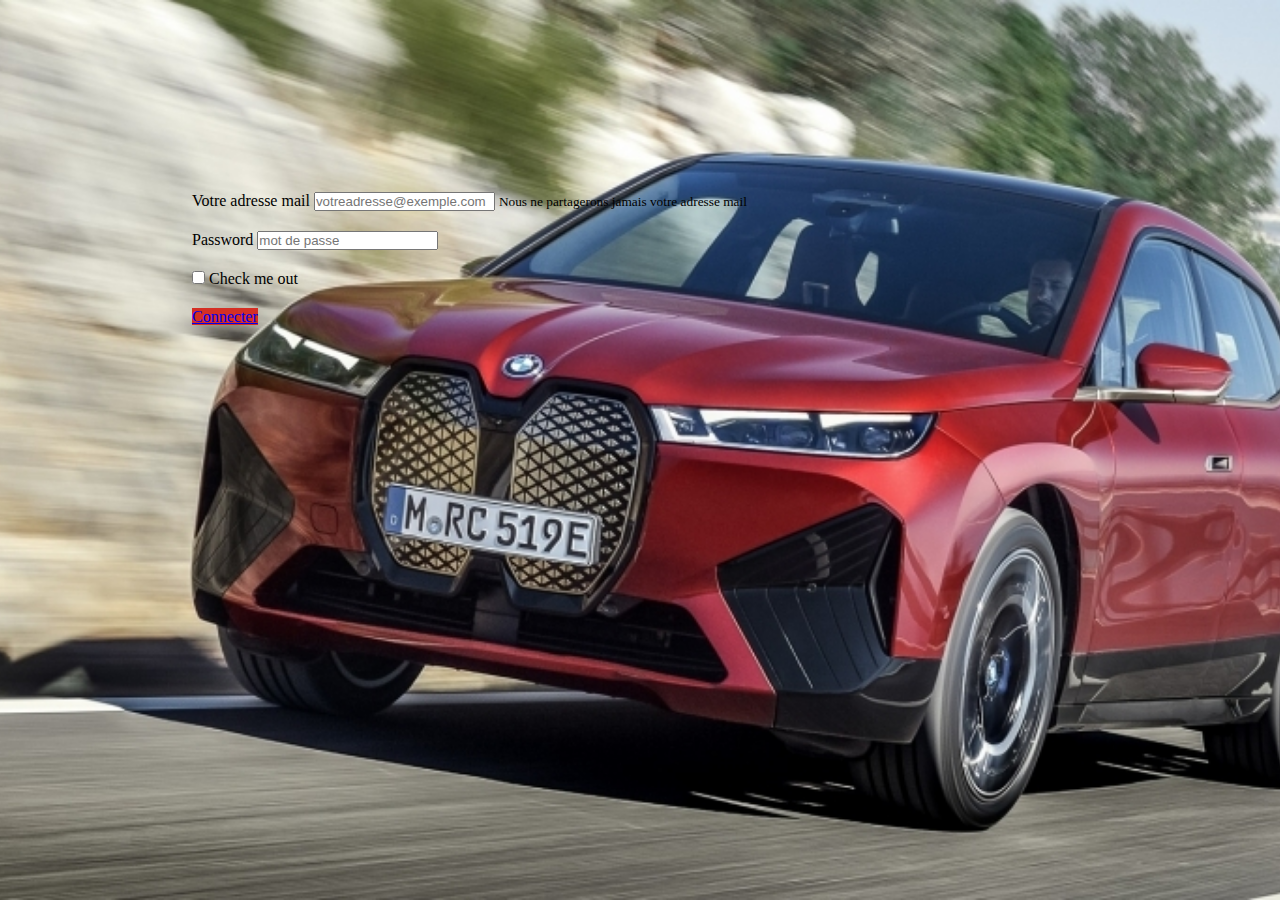
<file: login.html>
<!DOCTYPE html>
<html lang="en">
<head>
    <meta charset="UTF-8">
    <meta name="viewport" content="width=device-width, initial-scale=1.0">
    <title>Document</title>
    <!-- CSS STYLE -->
    <link rel="stylesheet" href="css/login.css">
    <!-- BOOSTRAP LINK -->
    <link href="https://cdn.jsdelivr.net/npm/bootstrap@5.3.0/dist/css/bootstrap.min.css" 
    rel="stylesheet" 
    integrity="sha384-9ndCyUaIbzAi2FUVXJi0CjmCapSmO7SnpJef0486qhLnuZ2cdeRhO02iuK6FUUVM" 
    crossorigin="anonymous">
</head>
<body>

    <form action="" method="post">
    <div class="form-group">
<!--    <?php
    if(isset($erreur)){
       echo "<p class='Erreur'>".$erreur."</p>";
    }
    ?>  -->

        <label for="exampleInputEmail1">Votre adresse mail</label>
        <input type="email" class="form-control"  aria-describedby="emailHelp" name="user" placeholder="votreadresse@exemple.com">
        <small id="emailHelp" class="form-text text-muted">Nous ne partagerons jamais votre adresse mail</small>
        </div>
        <div class="form-group">
          <label for="exampleInputPassword1">Password</label>
          <input type="password" class="form-control"   name="mdp" placeholder="mot de passe">
        </div>
        <div class="form-check">
          <input type="checkbox" class="form-check-input" id="exampleCheck1">
          <label class="form-check-label" for="exampleCheck1">Check me out</label>
        </div>
        <a href="bienvenue.php" class="  text-white text-decoration-none px-3 py-1  rounded-4" style="background-color: var(--main-color);"> Connecter</a>
      </form>
</body>
</html>
</file>
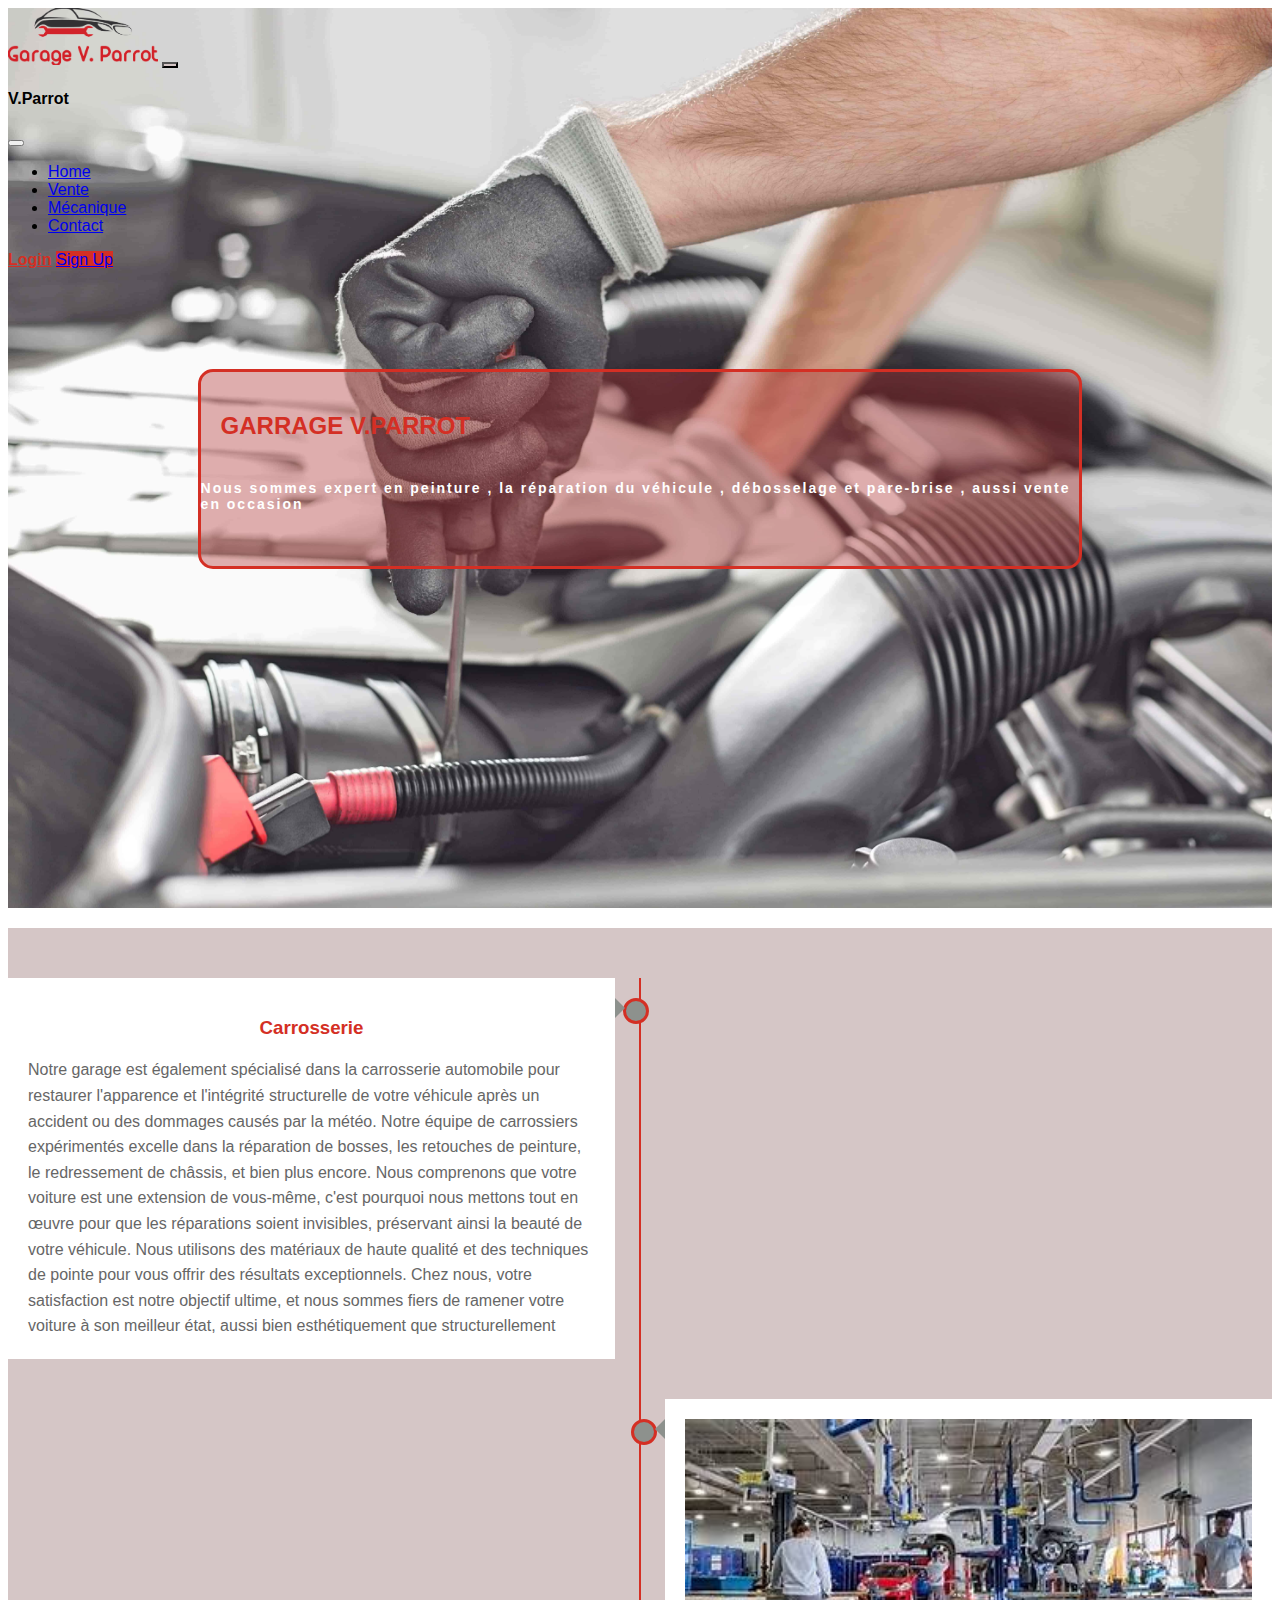
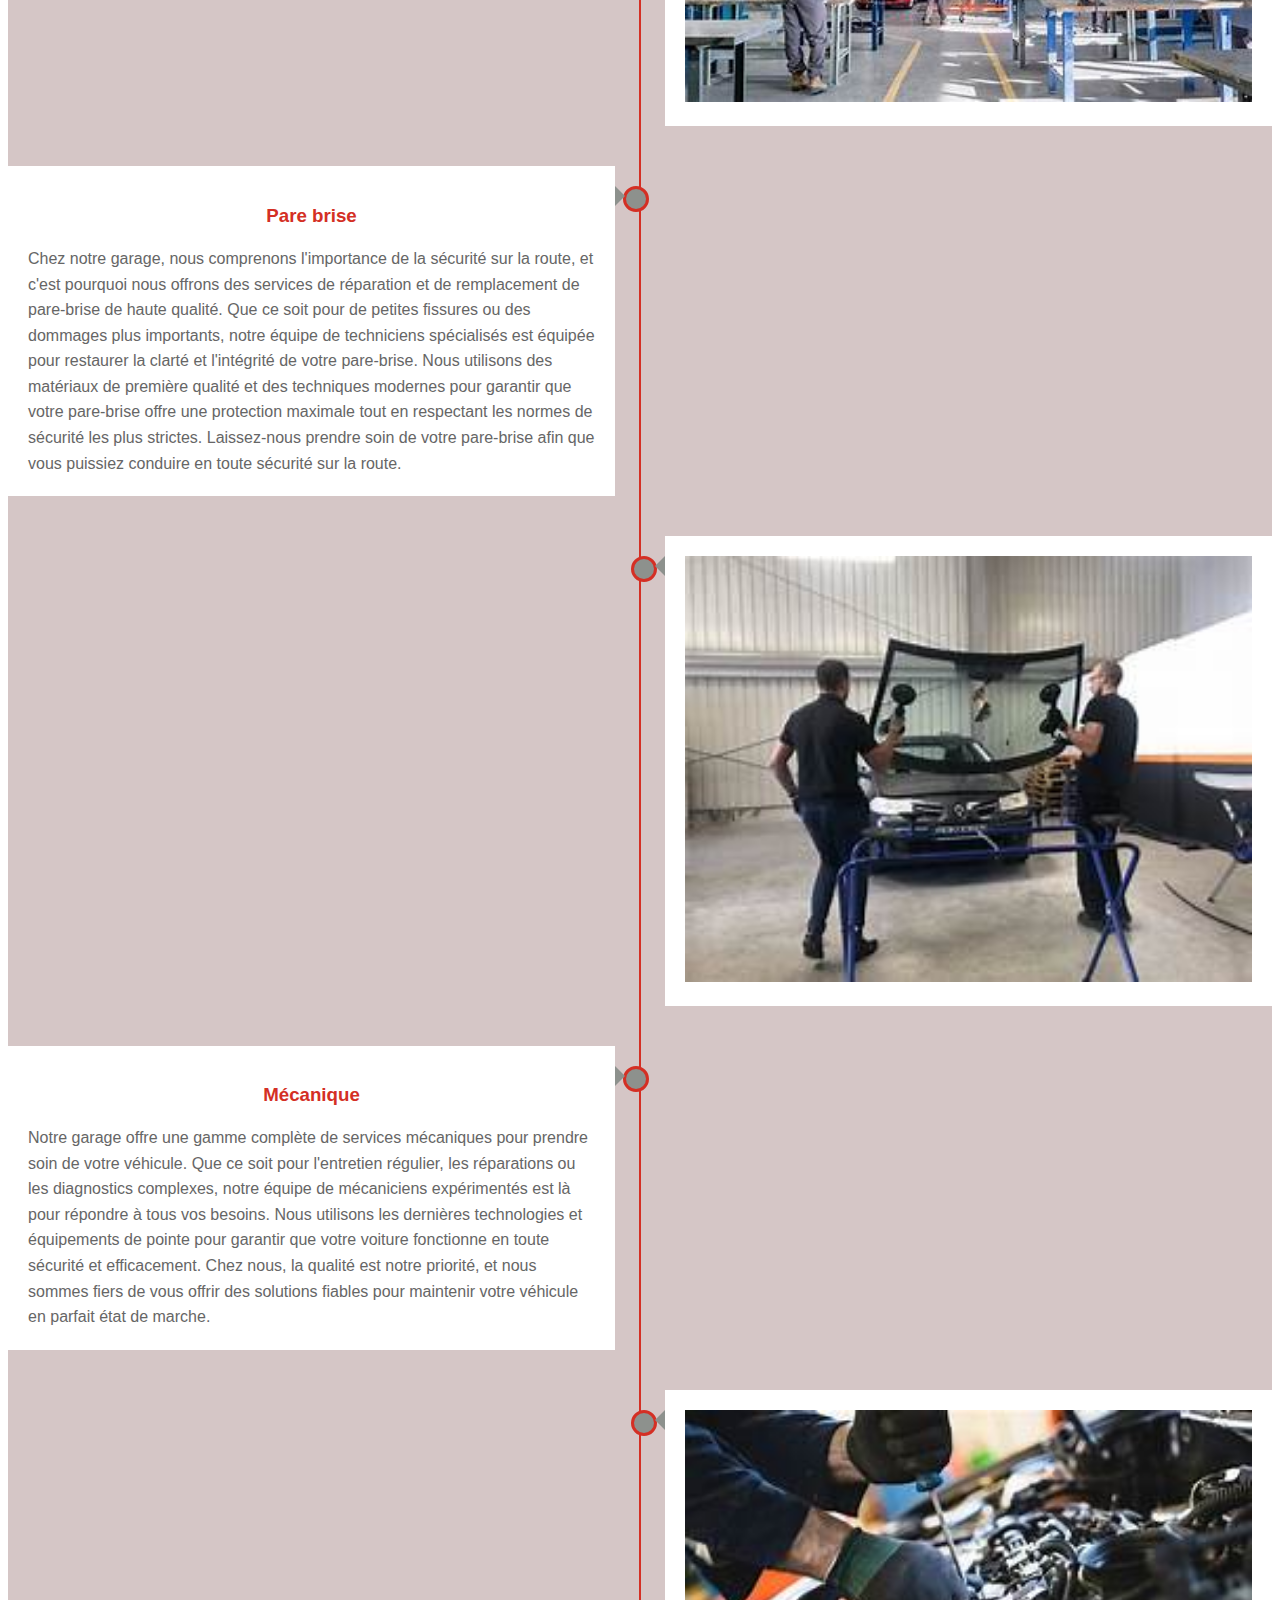
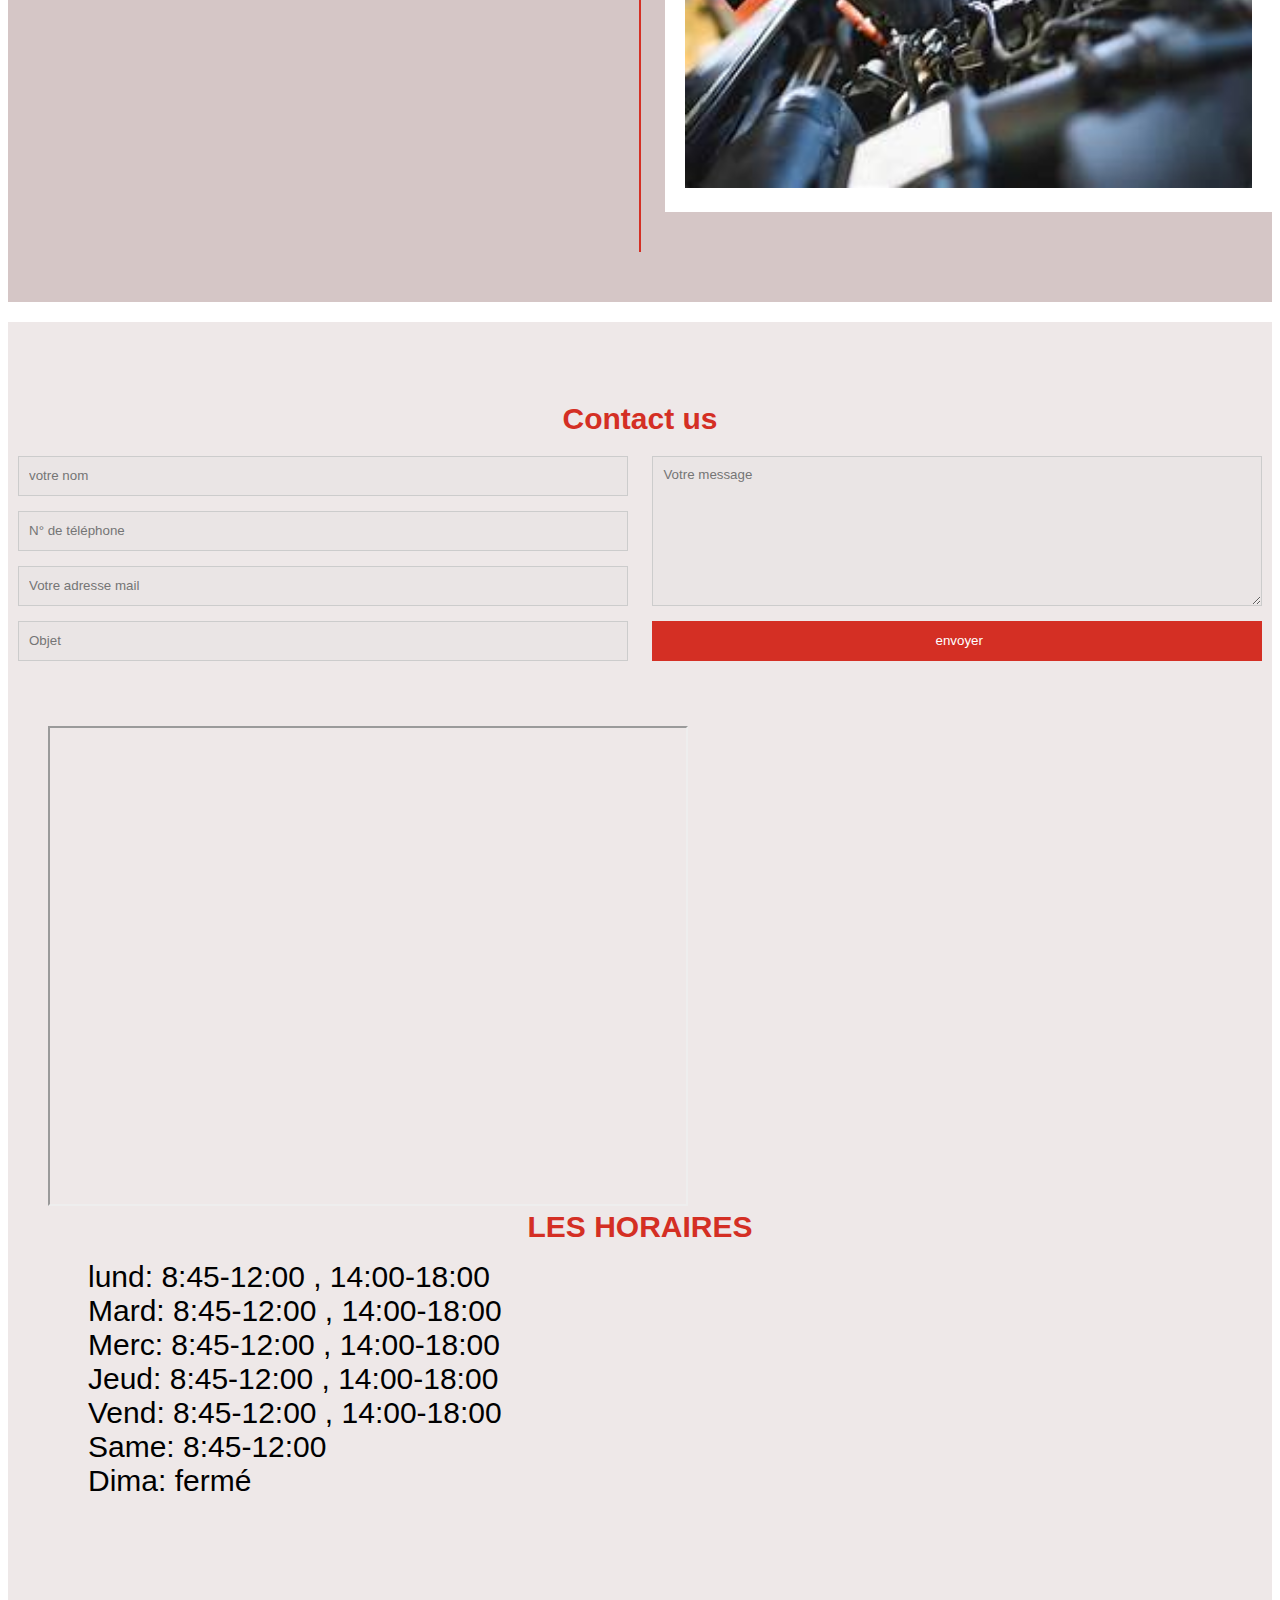
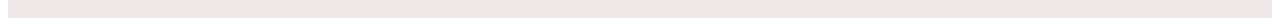
<file: mécanique.html>
<!DOCTYPE html>
<html lang="en">
<head>
    <meta charset="UTF-8">
    <meta name="viewport" content="width=device-width, initial-scale=1.0 shrink-to-fit=no">
    <!-- CSS LINKS -->
    <link rel="stylesheet" href="css/mécanique.css">

    <!-- BOOTSTRAP LINKS -->
    <link href="https://cdn.jsdelivr.net/npm/bootstrap@5.3.0/dist/css/bootstrap.min.css" 
        rel="stylesheet" 
        integrity="sha384-9ndCyUaIbzAi2FUVXJi0CjmCapSmO7SnpJef0486qhLnuZ2cdeRhO02iuK6FUUVM" 
        crossorigin="anonymous">
        <!-- FONTS -->
        <link rel="preconnect" href="https://fonts.googleapis.com">
      <link rel="preconnect" href="https://fonts.gstatic.com" crossorigin>
      <link rel="stylesheet" href="https://fonts.googleapis.com/css2?family=Open+Sans:wght@300;400;700&display=swap" >
    <title>Mécanique</title>
</head>
<body>
     <!-- On inclure le fichier nav.php dans tous nos pages -->
     <!-- <?php
    include "nav.php"
    ? > -->
    <div class="clearfix"></div>
        <!-- Start landing Page -->
        <div class="landing-page ">
            <!-- Navbar -->
<nav class="navbar navbar-expand-lg navbar-dark-bg-transparent ">
  <div class="container">
    <!-- logo -->
    <img src="imgs/logo-2.png " style="width: 150px; ;" alt="logo">
    <!-- toogle Btn -->
    <button class="navbar-toggler shadow-none border-0" type="button" data-bs-toggle="offcanvas" data-bs-target="#offcanvasNavbar" aria-controls="offcanvasNavbar" aria-label="Toggle navigation">
      <span class="navbar-toggler-icon"></span>
    </button>
    <!-- Sidebar -->
    <div class="sidebar offcanvas offcanvas-start" tabindex="-1" id="offcanvasNavbar" aria-labelledby="offcanvasNavbarLabel">
      <!-- sidebar-header -->
      <div class="offcanvas-header text-white border-bottom">
        <h4 class="offcanvas-title text-black" id="offcanvasNavbarLabel">V.Parrot</h4>
        <button type="button" class="btn-close btn-close-white shadow-none" data-bs-dismiss="offcanvas" aria-label="Close"></button>
      </div>
      <!-- sidebar-body -->
      <div class="offcanvas-body d-flex  flex-column flex-lg-row p-4 p-lg-0">
        <ul class="navbar-nav text-black justify-content-center align-items-center fs-5 flex-grow-1 pe-3">
          <li class="nav-item">
            <a class="nav-link  text-black active"  aria-current="page" href="index.html" >Home</a>
          </li>
          <li class="nav-item text-black mx-2">
            <a class="nav-link text-black"  href="#vente">Vente</a>
          </li>
         
          <li class="nav-item text-black mx-2">
            <a class="nav-link " href="mécanique.html" target="_blank" >Mécanique</a>
          </li>
          <li class="nav-item text-black mx-2">
            <a class="nav-link" href="#contact">Contact</a>
          </li>
          
        </ul>
        <!-- Login / Sign-up -->
        <div class="d-flex flex-column flex-lg-row justify-content-center align-items-center gap-3">
          <a href="login.html"  class=" login text-decoration-none" target="_blank">Login</a>
          <a href="#Sign-up" class=" sign-up text-white text-decoration-none px-3 py-1  rounded-4" style="background-color: var(--main-color);">Sign Up</a>
        </div>
      </div>
    </div>
  </div>
</nav>
            <div class="container intro">
              <h2 class="text-center"> GARRAGE V.PARROT</h2>
              <p class="text-center"> Nous sommes expert en  peinture , la réparation du véhicule , débosselage
                et pare-brise , aussi vente en occasion</p>
            </div>
            </div>
           
            <!-- START FEATURES -->
    <div id="features" class="features">
    <div class="container">
        <div class="features-content">
            
            <div class="left">
                <div class="content">
                    <h3>Carrosserie</h3>
                    <p>Notre garage est également spécialisé dans la carrosserie automobile pour restaurer l'apparence et l'intégrité structurelle de votre véhicule après un accident ou des dommages causés par la météo.
                       Notre équipe de carrossiers expérimentés excelle dans la réparation de bosses, les retouches de peinture, le redressement de châssis, et bien plus encore. Nous comprenons que votre voiture est une extension de vous-même, c'est pourquoi nous mettons tout en œuvre pour que les réparations soient invisibles, préservant ainsi la beauté de votre véhicule. Nous utilisons des matériaux de haute qualité et des techniques de pointe pour vous offrir des résultats exceptionnels. Chez nous, votre satisfaction est notre objectif ultime, et nous sommes fiers de ramener votre voiture à son meilleur état, aussi bien esthétiquement que structurellement</p>
                </div>
            </div>
            <div class="clearfix"></div>
            <div class="right">
                <div class="content">
                    <img src="imgs/carros.jpeg" class="w-100 h-100" alt="">
                </div>
            </div>
            <div class="clearfix"></div>
            
            <div class="left">
                <div class="content">
                    <h3>Pare brise </h3>
                    <p> Chez notre garage, nous comprenons l'importance de la sécurité sur la route, 
                      et c'est pourquoi nous offrons des services de réparation et de remplacement de pare-brise de haute qualité. Que ce soit pour de petites fissures ou des dommages plus importants, notre équipe de techniciens spécialisés est équipée pour restaurer la clarté et l'intégrité de votre pare-brise. Nous utilisons des matériaux de première qualité et des techniques modernes pour garantir que votre pare-brise offre une protection maximale tout en respectant les normes de sécurité les plus strictes. Laissez-nous prendre soin de votre pare-brise afin que vous puissiez conduire en toute sécurité sur la route.</p>
                </div>
            </div>
            <div class="clearfix"></div>

            <div class="right">
                <div class="content">
                  <img src="imgs/pare-brise.jpeg" class="w-100 h-100" alt="">
                </div>
            </div>
            <div class="clearfix"></div>
           
            <div class="left">
                <div class="content">
                    <h3>Mécanique</h3>
                    <p>Notre garage offre une gamme complète de services mécaniques pour prendre soin de votre véhicule. Que ce soit pour l'entretien régulier, les réparations ou les diagnostics complexes,
                        notre équipe de mécaniciens expérimentés est là pour répondre à tous vos besoins. Nous utilisons les dernières technologies et équipements de pointe pour garantir que votre voiture fonctionne en toute sécurité et efficacement. Chez nous, la qualité est notre priorité, et nous sommes fiers de vous offrir des solutions fiables pour maintenir votre véhicule en parfait état de marche.</p>
                </div>
            </div>
            <div class="clearfix"></div>
            <div class="right">
                <div class="content">
                    <img src="imgs/image.jpeg" classe="w-100 h-100" alt="">
                </div>
            </div>
            <div class="clearfix"></div>
        </div>
    </div>
</div>    

    <!-- END FEATURES-->
    <!-- START CONTACT -->
<footer id="contact" class="contact">
  <div class="overlay"></div>
  <div class="container">
      <h2>Contact us</h2>
      <form action="">
          <div class="left">
              <input type="text" placeholder="votre nom" name="username">
              <input type="number" placeholder="N° de téléphone" name="usernumber">
              <input type="email" placeholder="Votre adresse mail" name="email">
              <input type="text" placeholder="Objet" name="subject">
          </div>
          <div class="right">
              <textarea name="message" placeholder="Votre message"></textarea>
              <input type="submit" value="envoyer">
          </div>
      </form>
  </div>
  <div class="footer container text-center">
    <div class="row">
      <div class="col">
       <!-- Start map -->
       <iframe src="https://www.google.com/maps/d/u/0/embed?mid=1ITKhXyptE6HZh44jf3miIZE73zJyXsI&ehbc=2E312F" width="640" height="480"></iframe>
       <!-- End map -->
      </div>
      <div class="col horaires">
        <h3>LES HORAIRES</h3>
        <ul>
          <li>lund: 8:45-12:00 , 14:00-18:00</li>
          <li>Mard: 8:45-12:00 , 14:00-18:00</li>
          <li>Merc: 8:45-12:00 , 14:00-18:00</li>
          <li>Jeud: 8:45-12:00 , 14:00-18:00</li>
          <li>Vend: 8:45-12:00 , 14:00-18:00</li>
          <li>Same: 8:45-12:00 </li>
          <li>Dima: fermé </li>
        </ul>
      </div>
     
    </div>
  </div>
</footer>
<script src="https://cdn.jsdelivr.net/npm/bootstrap@5.3.0/dist/js/bootstrap.bundle.min.js" integrity="sha384-geWF76RCwLtnZ8qwWowPQNguL3RmwHVBC9FhGdlKrxdiJJigb/j/68SIy3Te4Bkz" crossorigin="anonymous"></script>
</body>
</html>
</file>
<file: css/login.css>
/* GENERAL */
:root{
    --main-color:#D42F24;
}
*{
    margin: 0;
    padding: 0;
    box-sizing: border-box;

}


body{
    background-image: url(../imgs/cover2.jpg);
    background-size: cover; 
    background-repeat: no-repeat; 
    background-position: center center; 
    background-attachment: fixed; 
    background-color: #f0f0f0; 
}
/* START FORM */
form{
    margin: 15% auto;
    width: 70%;
    height: 200px;
   
}
form div{
    padding-bottom: 20px;
}
.Erreur{
    color: red;
    margin: 10px 0;
    text-align: center;
}
/* END FORM */
</file>
<file: css/mécanique.css>
/* variables */
:root{
    --main-color:#D42F24 ;
    --second-color: #8D918D;
    --third-color : #D5C6C6;
}
*{
    box-sizing: border-box;
    font-family: open , sans-serif;

}
@media(max-width: 991px){
   .sidebar{
       background-color: rgba(255, 255, 255, 0.15);
       backdrop-filter:blur(10px);
   }
}
.clearfix{
   clear: both;
}

/* Start landing page */
.landing-page{
    min-height: 100vh;
    background-image: url(../imgs/mecanicien-2.jpg);
    background-size: cover;
    background-repeat: no-repeat;
}
/* .navbar{
     background-color: transparent !important;
} */
.landing-page .navbar .navbar-toggler{
    background-color: #D5C6C6;

}
.navbar .login{
   color: var(--main-color);
   font-weight: bold;
}
.landing-page .intro{
    margin: 100px auto;
    width: 70%;
    height: 200px;
    background-color: rgb(179 57 57 / 40%);
    border: 3px solid var(--main-color);
    border-radius: 15px;
}
.landing-page h2{
    padding: 20px;
    color: var(--main-color);
    font-weight: bold;
}
.landing-page p{
    font-weight: bold;
    font-size: 14px;
    letter-spacing: 2px;
    color: white;
}
/* END LANDINE PAGE */

/* START FEATURES */
.features{
    padding-top: 50px;
    padding-bottom: 50px ;
    background-color: var(--third-color);
    margin-bottom: 20px;
    margin-top: 20px;
 }
 .features .features-content{
    position: relative;
    overflow: hidden;
 }
 .features .features-content:before{
    content: '';
    width: 2px;
    height: 100%;
    background-color: var(--main-color);
    position: absolute;
    left: 50%;
    margin-left: -1px;
    top: 0;
 }
 .features .features-content .year{
    margin: 20px auto;
    width: 50px;
    background-color: var(--main-color);
    position: relative;
    z-index: 2;
    border-radius: 4px;
    text-align: center;
    color: var(--second-color);
    padding: 2px 5px;
    font-weight: bold;
 
 }
 .features .features-content .left ,
 .features .features-content .right
 {width: calc(50% - 25px);
    margin-bottom: 40px;
    position: relative;
 
 }
 .features .features-content .left{
    float: left;
 }
 .features .features-content .left:before{
    
    right: -34px;
    
 }
 
 .features .features-content .right{
    float: right;
 }
 .features .features-content .right:before{
    left: -34px;
 }
 
 
 .features .features-content .right:before,
 .features .features-content .left:before{
    content: '';
    position: absolute;
    width: 20px;
    height: 20px;
    border-radius: 50%;
    top: 20px;
    
    border: 3px solid var(--main-color);
    background-color: var(--second-color);
 }
 @media (max-width : 767px){
   .features .features-content .right,
 .features .features-content .left{
   width: 100%;
   margin-bottom : 20px
 }
 .features .features-content .right:before,
 .features .features-content .left:before{
   display: none;
 }
 }
 .clearfix{
    clear: both;
 }
 
 .features .features-content .content{
    background-color: white;
    padding: 20px;
 
 }
 .features .features-content .content h3{
    font-weight: bold;
    color: var(--main-color);
    text-align: center;
 }
 .features .features-content .content p{
    color: #666;
    margin: 0;
    line-height: 1.6;
 }
 .features .features-content .content img{
   width: 100%;
   height: 100%;
 }

 .features .features-content .left .content:before{
    content: '';
    position: absolute;
    border-style: solid;
    border-width: 10px;
    border-color: transparent transparent transparent var(--second-color);
    height: 0;
    width: 0;
    right: -20px;
    top: 20px;
 } 
 .features .features-content .right .content:before{
    content: '';
    position: absolute;
    border-style: solid;
    border-width: 10px;
    border-color:  transparent var(--second-color)transparent transparent ;
    height: 0;
    width: 0;
    left: -20px;
    top: 20px;
 } 
 
 
 /* End FEATURES */
 /* start contact-us */
.contact{
   background-color: var(--third-color);
   min-height: 600px;
   padding-top: 80px;
   padding-bottom: 80px;
   position: relative;
}
.contact .overlay{
   position: absolute;
   left: 0;
   top: 0;
   width: 100%;
   height: 100%;
   background-color: rgb(255 , 255 , 255 , .6);
   /* background-color: rgb(255 255  255  / 60%); */

}
.contact .container{
   position: relative;
   z-index: 2;
}
.contact h2{
   font-weight: bold;
   font-size: 30px;
   color: var(--main-color);
   margin: 0 0 10px;
   text-align: center;
   }
.contact form{
      overflow: hidden;
      padding: 10px;
   }
.contact form .left{
float: left;
width: 49%;
   }
   .contact form .right{
float: right;
width: 49%;
   }
@media (max-width : 767px){
  .contact form .right ,
  .contact form .left {
     float: none;
     width: 100%;

  }
   }
   .contact form .left input:not([type="submit"]) ,
   .contact form .right textarea {
      display: block;
      width: 100%;
      padding: 10px;
      margin-bottom: 15px;
      border:1px solid #ccc;
      background-color: rgba(218 , 218 , 218 , 0.19);
   }
   .contact form .left input:not([type="submit"]):focus ,
   .contact form .right textarea:focus{
      outline: 1px solid var(--main-color);
   }
   .contact form input{
      height: 40px;
   }
   .contact form textarea{
      height: 150px;
   }
   .contact form input[type="submit"]{
      padding-left: 10px;
      width: 100%;
      border-color: transparent;
      background-color: var(--main-color);
      color: #fff;
      cursor: pointer;
   }
   .contact form textarea:focus::-webkit-input-placeholder , 
   .contact form .left input:not([type="submit"]):focus::-webkit-input-placeholder{
      opacity: 0;
      transition: .3s;
   }
   .contact form textarea:focus:-ms-input-placeholder , 
   .contact form .left input:not([type="submit"]):focus:-ms-input-placeholder{
      opacity: 0;
      transition: .3s;
   }
   .contact form textarea:focus::placeholder , 
   .contact form .left input:not([type="submit"]):focus::placeholder{
      opacity: 0;
      transition: .3s;
   }
   .footer{
     margin: 40px;
   }
   @media (max-width : 991px){
      .footer > .row{
         display: block;
      }
   
   
    }
    @media(max-width : 767px){
      .footer iframe , .footer .horaires {
         width: 70%;
         margin-right: 50px;
         margin-top: 25px;
      }

    }
   
   
   .horaires h3{
     font-weight: bold;
     font-size: 30px;
     color: var(--main-color);
     margin: 0 0 10px;
     text-align: center;
   }
   .horaires li{
     list-style: none;
     text-align: left;
     font-size: 30px;
 
   }
   @media (max-width : 991px){
  .horaires li {
     font-size: 15px;
     text-align: center;
  }
  .horaires h3{
     font-size: 25px;
  }
   }

/* end contact-us */
</file>
